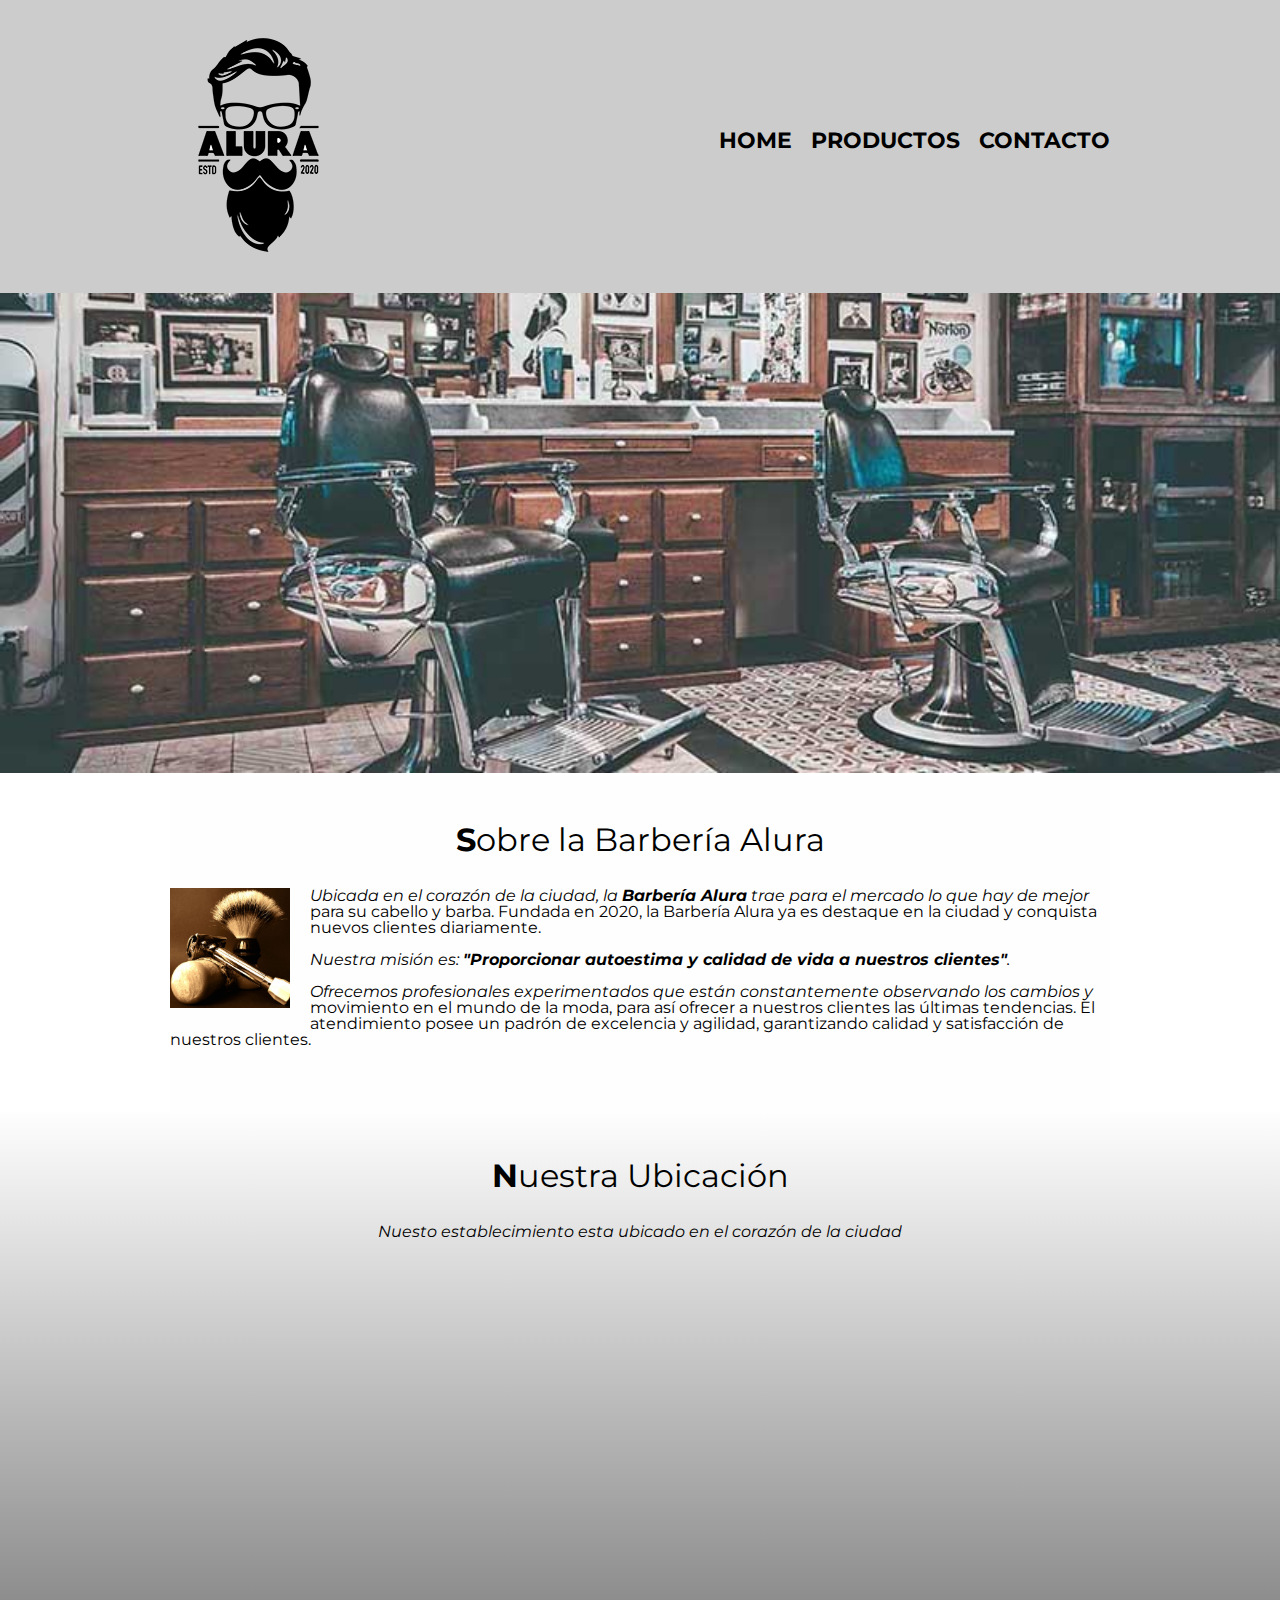
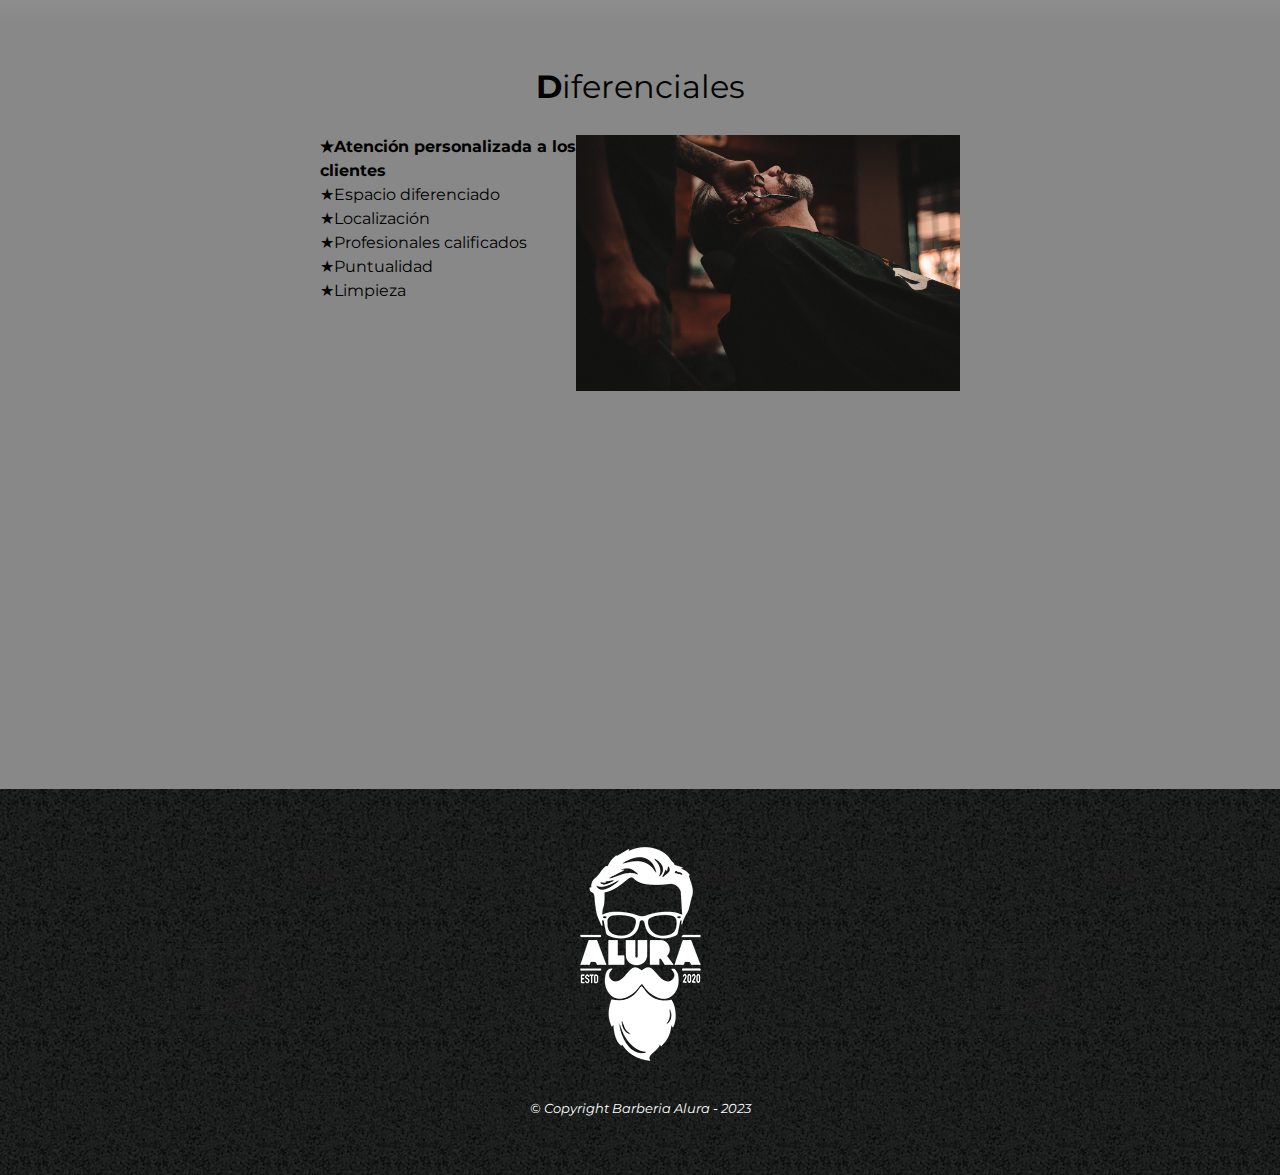
<file: Barberia/index.html>
<!DOCTYPE html>

<html lang="es">

<head>

    <meta charset="UTF-8">
    <title>Barbería Alura</title>
    <meta name="viewport" content="width=divice-width" >
    <link rel="stylesheet" href="reset.css">
    <link rel="stylesheet" href="style.css">
    <link rel="preconnect" href="https://fonts.googleapis.com">
    <link rel="preconnect" href="https://fonts.gstatic.com" crossorigin>
    <link href="https://fonts.googleapis.com/css2?family=Montserrat:wght@300&display=swap" rel="stylesheet">

</head>

<body>

    <header>
        <div class="caja">
            <h1><img src="imagenes/logo.png"></h1>

            <nav>
                <ul class="navegacion">
                    <li> <a href="index.html">Home</a></li>
                    <li> <a href="productos.html">Productos</a></li>
                    <li> <a href="contacto.html">Contacto</a></li>
                </ul>
            </nav>

        </div>
    </header>

    <img class="banner" src="banner/banner.jpg">


    <main>
        <section class="principal">

            <h2 class="titulo-principal">Sobre la Barbería Alura</h2>

            <img src="imagenes/utensilios[1].jpg" class="utensillos" alt="utensillos de una barberua">

            <p>Ubicada en el corazón de la ciudad, la <strong>Barbería Alura</strong> trae para el mercado lo que hay de
                mejor
                para su cabello y barba. Fundada en 2020, la Barbería Alura ya es destaque en la ciudad y conquista
                nuevos
                clientes diariamente.</p>

            <p id="mision"><em>Nuestra misión es: <strong>"Proporcionar autoestima y calidad de vida a nuestros
                        clientes"</strong>.</em></p>

            <p>Ofrecemos profesionales experimentados que están constantemente observando los cambios y movimiento en el
                mundo
                de la moda, para así ofrecer a nuestros clientes las últimas tendencias. El atendimiento posee un padrón
                de
                excelencia y agilidad, garantizando calidad y satisfacción de nuestros clientes.</p>
        </section>

        <section class="map">
            <h3 class="titulo-principal">Nuestra Ubicación</h3>
            <p>Nuesto establecimiento esta ubicado en el corazón de la ciudad</p>
            
            <div class="mapa-contenido">
                <iframe
                src="https://www.google.com/maps/embed?pb=!1m18!1m12!1m3!1d3656.407977726936!2d-46.6372130255538!3d-23.589697062632137!2m3!1f0!2f0!3f0!3m2!1i1024!2i768!4f13.1!3m3!1m2!1s0x94ce5bd9bb943bf5%3A0x6f642995c970f0fe!2scaelum%20alura!5e0!3m2!1ses!2sar!4v1682401163537!5m2!1ses!2sar"
                width="100%" height="300" style="border:0;" allowfullscreen="" loading="lazy"
                referrerpolicy="no-referrer-when-downgrade"></iframe>
            </div>
        </section>



        <section class="diferenciales">

            <h3 class="titulo-principal">Diferenciales</h3>
           
            <div class="contenido-diferenciales">
                <ul class="lista-diferenciales">
                    <li class="items">Atención personalizada a los clientes</li>
                    <li class="items">Espacio diferenciado</li>
                    <li class="items">Localización</li>
                    <li class="items">Profesionales calificados</li>
                    <li class="items">Puntualidad</li>
                    <li class="items">Limpieza</li>
                </ul><img src="diferenciales/diferenciales.jpg" class="imagen-diferenciales">
            </div>
            <div class="video">
                <iframe width="100%" height="315" src="https://www.youtube.com/embed/wcVVXUV0YUY"
                    title="YouTube video player" frameborder="0"
                    allow="accelerometer; autoplay; clipboard-write; encrypted-media; gyroscope; picture-in-picture; web-share"
                    allowfullscreen></iframe>
            </div>
        </section>


        

    </main>

    <footer>

        <img src="imagenes/logo-blanco.png">
        <p class="copyright">&copy Copyright Barberia Alura - 2023</p>

    </footer>
</body>

</html>
</file>
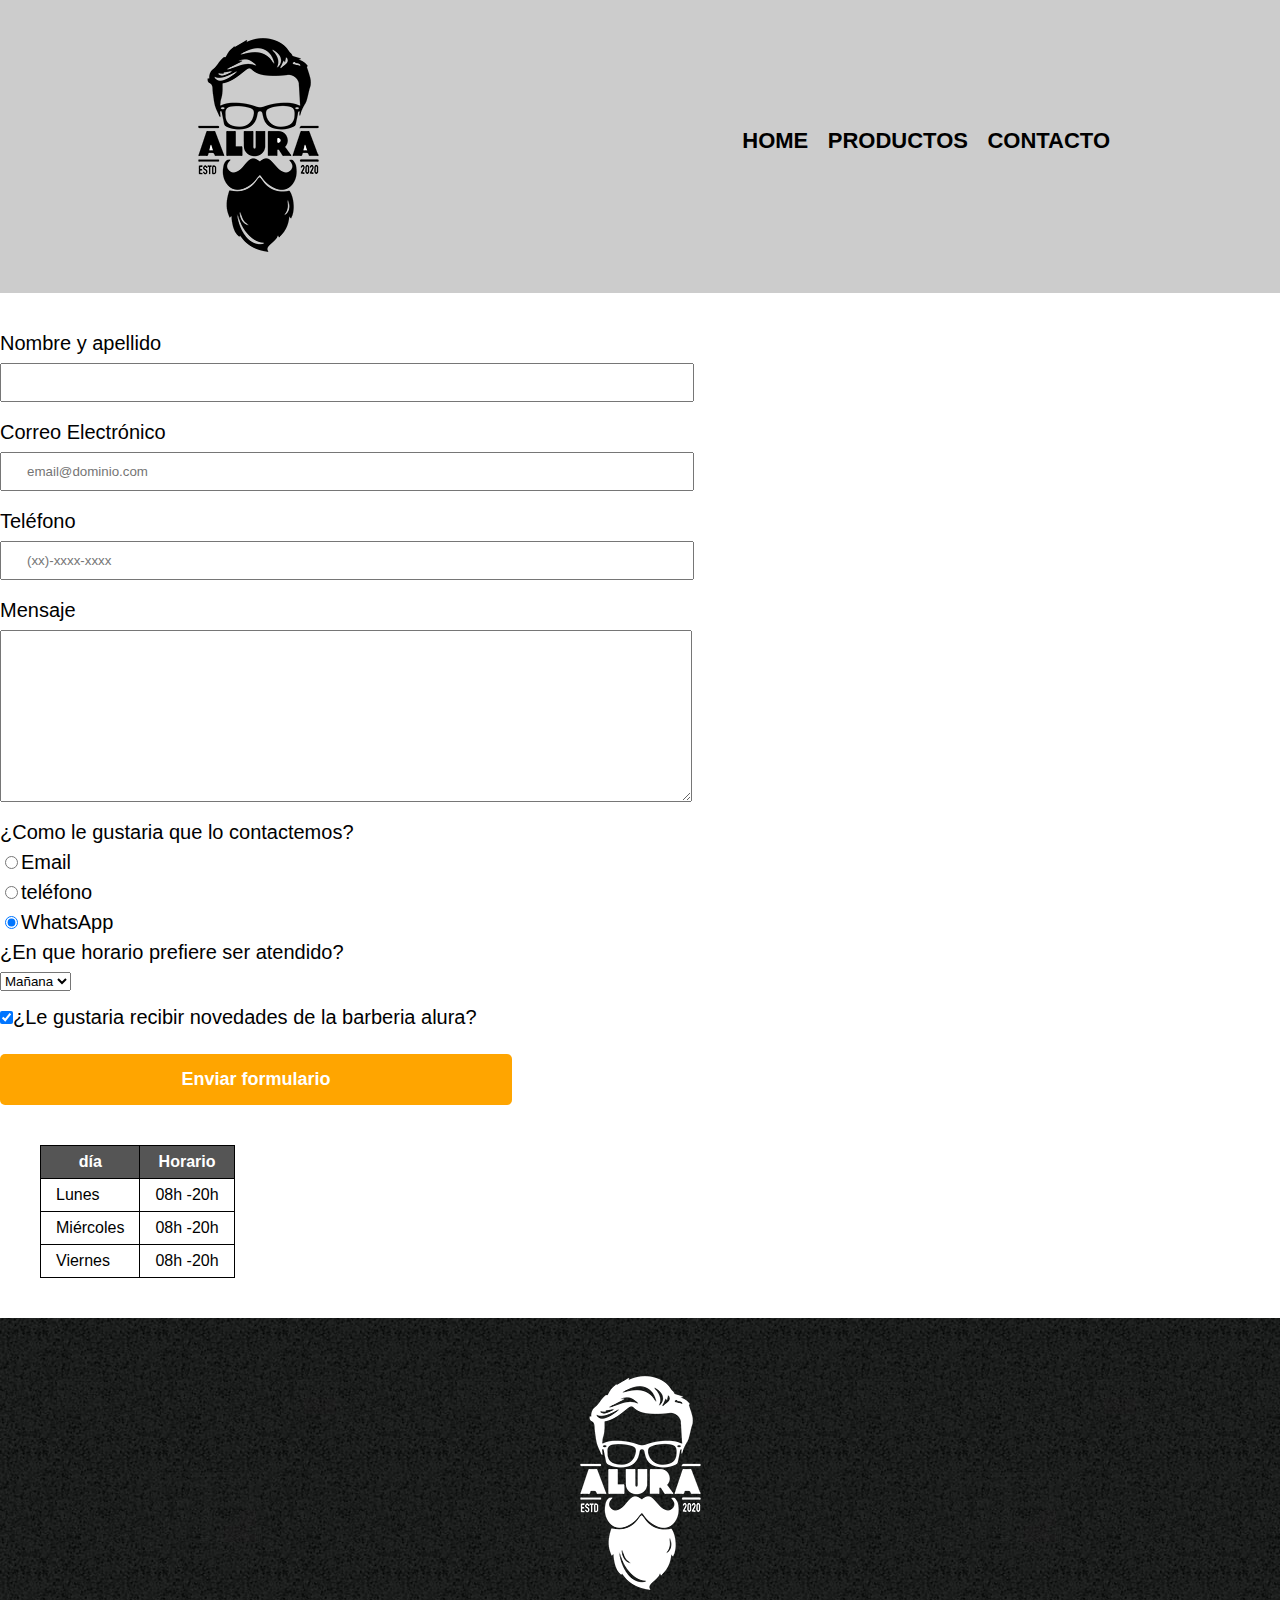
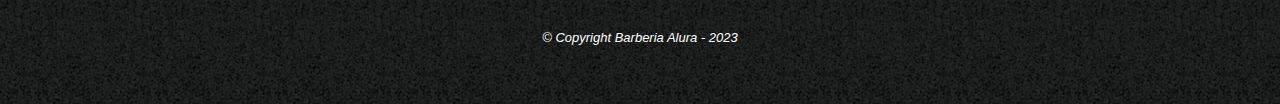
<file: Barberia/contacto.html>
<!DOCTYPE html>
<html lang="es">

<head>
    <meta charset="UTF-8">
    <link rel="stylesheet" href="reset.css" .css>
    <link rel="stylesheet" href="style.css">
    <title>Contacto - Barberia Alura</title>
</head>

<body>
    <!-- ------------------------------------------------------------------------------------------------- -->
    <header>

        <div class="caja">
            <h1><img src="imagenes/logo.png" alt="Logo de la Barberìa de alura"></h1>

            <nav>
                <ul class="navegacion">
                    <li> <a href="index.html">Home</a></li>
                    <li> <a href="productos.html">Productos</a></li>
                    <li> <a href="contacto.html">Contacto</a></li>
                </ul>
            </nav>
        </div>
    </header>

    <!-- ----------------------------------------------------------------------------------------------------- -->
    <main>
        <form>
            <label for="nombreyapellido">Nombre y apellido</label>
            <input type="text" id="nombreyapellido" class="input-padron" required>

            <label for="correoelectronico">Correo Electrónico</label>
            <input type="email" id="correoelectronico" class="input-padron" required placeholder="email@dominio.com">

            <label for="telefono">Teléfono</label>
            <input type="tel" id="telefono" class="input-padron" required placeholder="(xx)-xxxx-xxxx">

            <label for="mensaje">Mensaje</label>
            <textarea name="" id="mensaje" cols="70" rows="10" class="input-padron" required></textarea>


            <fieldset>

                <legend>¿Como le gustaria que lo contactemos?</legend>

                <label for="radio-email"><input type="radio" name="contacto" value="email"
                        id="radio-email">Email</label>

                <label for="radio-telefono"><input type="radio" name="contacto" value="telefono"
                        id="radio-telefono">teléfono</label>

                <label for="radio-whatsapp"><input type="radio" name="contacto" value="whatsapp"
                        id="radio-whatsapp" checked>WhatsApp</label>

            </fieldset>

            <fieldset>
                <legend>¿En que horario prefiere ser atendido?</legend>
                <select>
                    <option value="">Mañana</option>
                    <option value="">Tarde</option>
                    <option value="">Noche</option>
                </select>
            </fieldset>

            <label><input type="checkbox" class="checkbox" checked>¿Le gustaria recibir novedades de la barberia alura?</label>


            <input type="submit" value="Enviar formulario" class="enviar">



        </form>

        <table>
            <thead>
            <tr>
                <th>día</th>
                <th>Horario</th>
            </tr>
            </thead>
            <tbody>
            
            <tr>
                <td>Lunes</td>
                <td>08h -20h</td>
            </tr>
            <tr>
                <td>Miércoles</td>
                <td>08h -20h</td>
            </tr>
            <tr>
                <td>Viernes</td>
                <td>08h -20h</td>
            </tr>
        </tbody>
        </table>
    </main>

    <!-- ----------------------------------------------------------------------------------------------------- -->

    <footer>

        <img src="imagenes/logo-blanco.png" alt="Logo de la Barberìa de alura">
        <p class="copyright">&copy Copyright Barberia Alura - 2023</p>

    </footer>

</body>

</html>
</file>
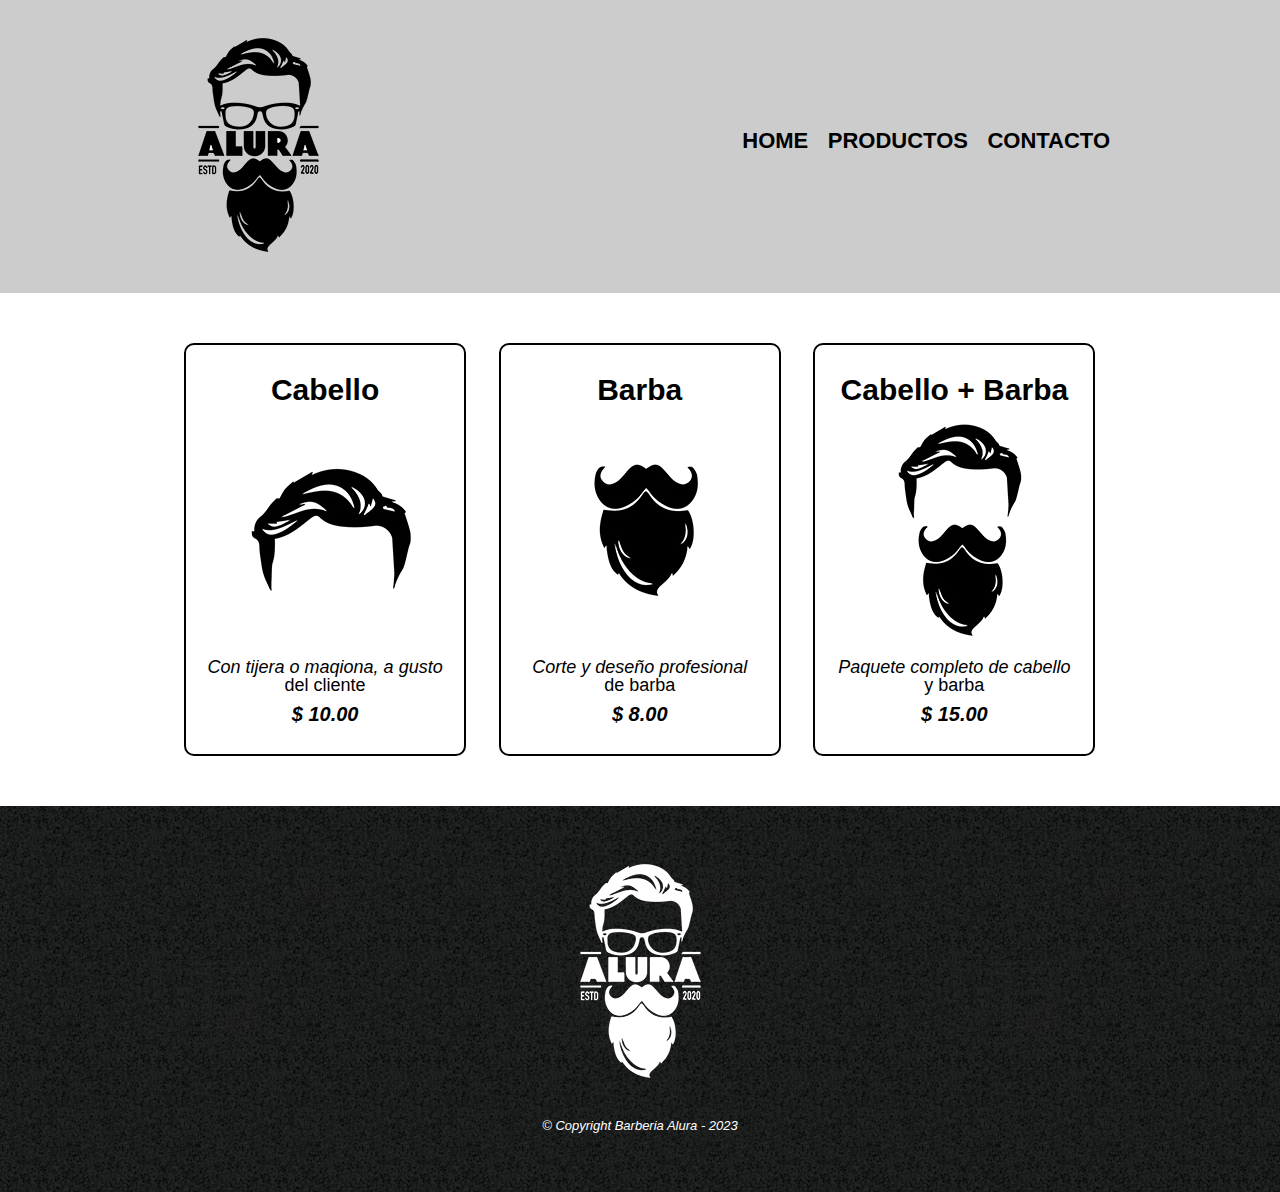
<file: Barberia/productos.html>
<!DOCTYPE html>
<html lang="es">
<head>
    <meta charset="UTF-8">
    <link rel="stylesheet" href="reset.css".css>
    <link rel="stylesheet" href="style.css">
    <title>Productos - Barberia Alura</title>
</head>
<body>
<!-- ------------------------------------------------------------------------------------------------- -->
    <header>

        <div class="caja">
        <h1><img src="imagenes/logo.png"></h1>

        <nav>
        <ul class="navegacion">
            <li> <a href="index.html">Home</a></li>
            <li> <a href="productos.html">Productos</a></li>
            <li> <a href="contacto.html">Contacto</a></li>
        </ul>
    </nav>
</div>
    </header>
<!-- ----------------------------------------------------------------------------------------------------- -->
<main>
    <ul class="productos"> 
        <li>
            <h2>Cabello</h2>
            <img src="imagenes/cabello.jpg" alt="">
            <p class="producto-descripcion">Con tijera o maqiona, a gusto del cliente</p>
            <p class="producto-precio">$ 10.00</p>
        </li>

        <li>
            <h2>Barba</h2>
            <img src="imagenes/barba.jpg" alt="">
            <p class="producto-descripcion">Corte y deseño profesional de barba</p>
            <p class="producto-precio">$ 8.00</p>
        </li>
        
        <li>
            
            <h2>Cabello + Barba</h2>
            <img src="imagenes/cabello+barba.jpg" alt="">
            <p class="producto-descripcion">Paquete completo de cabello y barba</p>
            <p class="producto-precio">$ 15.00</p>
            </li>
    </ul>
</main>
 <!-- ----------------------------------------------------------------------------------------------------- -->
<footer>

    <img src="imagenes/logo-blanco.png" >
    <p class="copyright">&copy Copyright Barberia Alura - 2023</p>

</footer>

</body>
</html>
</file>
<file: Barberia/style.css>
body{
    font-family: 'Montserrat', sans-serif;
}

header{
    background-color: #cccccc;
    padding: 20px 0;
}

.caja{
position: relative;
width: 940px;
margin:0 auto;
}

nav{
    position:absolute;
    top: 110px;
    right: 0;
}

nav li{
display: inline;
margin: 0 0 0 15px;
}
nav a{
    text-transform: uppercase;
    color:#000000;
    font-weight: bold;
    font-size: 22px;
    text-decoration: none;
}

nav a:hover{
    color: #c78c19;
    text-decoration: underline;
}

.productos{
width: 940px;
margin: 0 auto;
padding:50px;

}

.productos li{
    display: inline-block;
    text-align: center;
    width: 30%;
    vertical-align: top;
    /* background-color: #cccccc; */
    margin:0 1.5%;
    padding:30px 20px;
    box-sizing: border-box;
    border:2px solid  #000000;
    border-radius: 10px;
}

.productos li:hover{
    border-color: #c78c19;
}
.productos li:active{
    border-color: #088c19;
}


.productos h2{
    font-size: 30px;
    font-weight: bold;;
}

.productos li:hover h2{
    font-size:28px ;
}

.producto-descripcion{
    font-size: 18px;
}

.producto-precio{
    font-size: 20px;
    font-weight: bold;
    margin-top: 10px;
}

footer{
    text-align: center;
    background-image: url(imagenes/bg.jpg);
    padding: 40px;
}

.copyright{
    color:#ffffff;
    font-size: 13px;
    margin: 20px;
}


form{
    margin: 40px 0 ;
}

form label, form legend{
    display: block;
    font-size: 20px;
    margin: 0 0 10px;
}

.input-padron{
    display: block;
    margin: 0 0 20px;
    padding: 10px 25px;
    width: 50%;
}
.checkbox{
    margin:20px 0 ;
}

.enviar{
    width: 40%;
    padding: 15px 0;
    font-size: 18px;
    font-weight: bold;
    color: white;
    background-color: orange;
    border: none;
    border-radius: 5px;
    transition: 1s all;
    cursor: pointer;
}

.enviar:hover{
background: darkorange;
transform:scale(1.2);
}

table{
    margin: 40px 40px;
}

thead{
    background-color: #555555;
    color: #ffffff;
    font-weight: bold;
}

th, td{
border: 1px solid #000000;
padding: 8px 15px;
}



/*CSS DEL HOME*/




.banner{
    width: 100%;
}
.principal{
    background: #FEFEFE;
    padding: 3em 0;
    width: 940px;
    margin: 0 auto;
}

.titulo-principal{
    text-align: center;
    font-size: 2em;
    margin:0 0 1em;
    clear:left;
}

.titulo-principal:first-letter{
font-weight: bold;
}

p:first-line{
font-style: italic;
}

.principal p{
    margin:0 0 1em;
}

.principal strong{
    font-weight: bold;
}

.principal em{
    font-style: italic;
}

.utensillos{
    width: 120px;
    float:left;
    margin:0 20px 20px 0;
    
}

.map{
    padding: 3em 0;
    background:linear-gradient(#fefefe, #888888) ;
}

.map p{
    margin: 0 0 2em;
    text-align: center;
}

.mapa-contenido{
    width: 940px;
    margin: 0 auto;
}

.diferenciales{
    padding: 3em 0;
    background: #888888;
   
}

.contenido-diferenciales{
    width: 640px;
    margin: 0 auto;
    display: flex;
}

.lista-diferenciales{
    width: 60%;
    display: inline-block;
    vertical-align: top;
}
.items{
    line-height: 1.5;
}

.items:first-child{
    font-weight: bold;
}
.items:before{
    content:"★"
}

.imagen-diferenciales{
width: 60%;
transition: 400ms;
box-shadow: 10px 10px 30px 15px #000000, -10px 10 ;

}

.imagen-diferenciales:hover{
    opacity: 0.3;
}

.video{
    width: 560px;
    margin: 1em auto;
}

/*medias querys*/
@media screen and (max-width:480px){
    h1{
        text-align: center;
    }
    nav{
        position: static;
    }
    .caja, .principal, .mapa-contenido, .contenido-diferenciales, .video {
        width: auto;
    }
    .lista-diferenciales, .imagen-diferenciales{
        width: 100%;
    }
}
</file>
